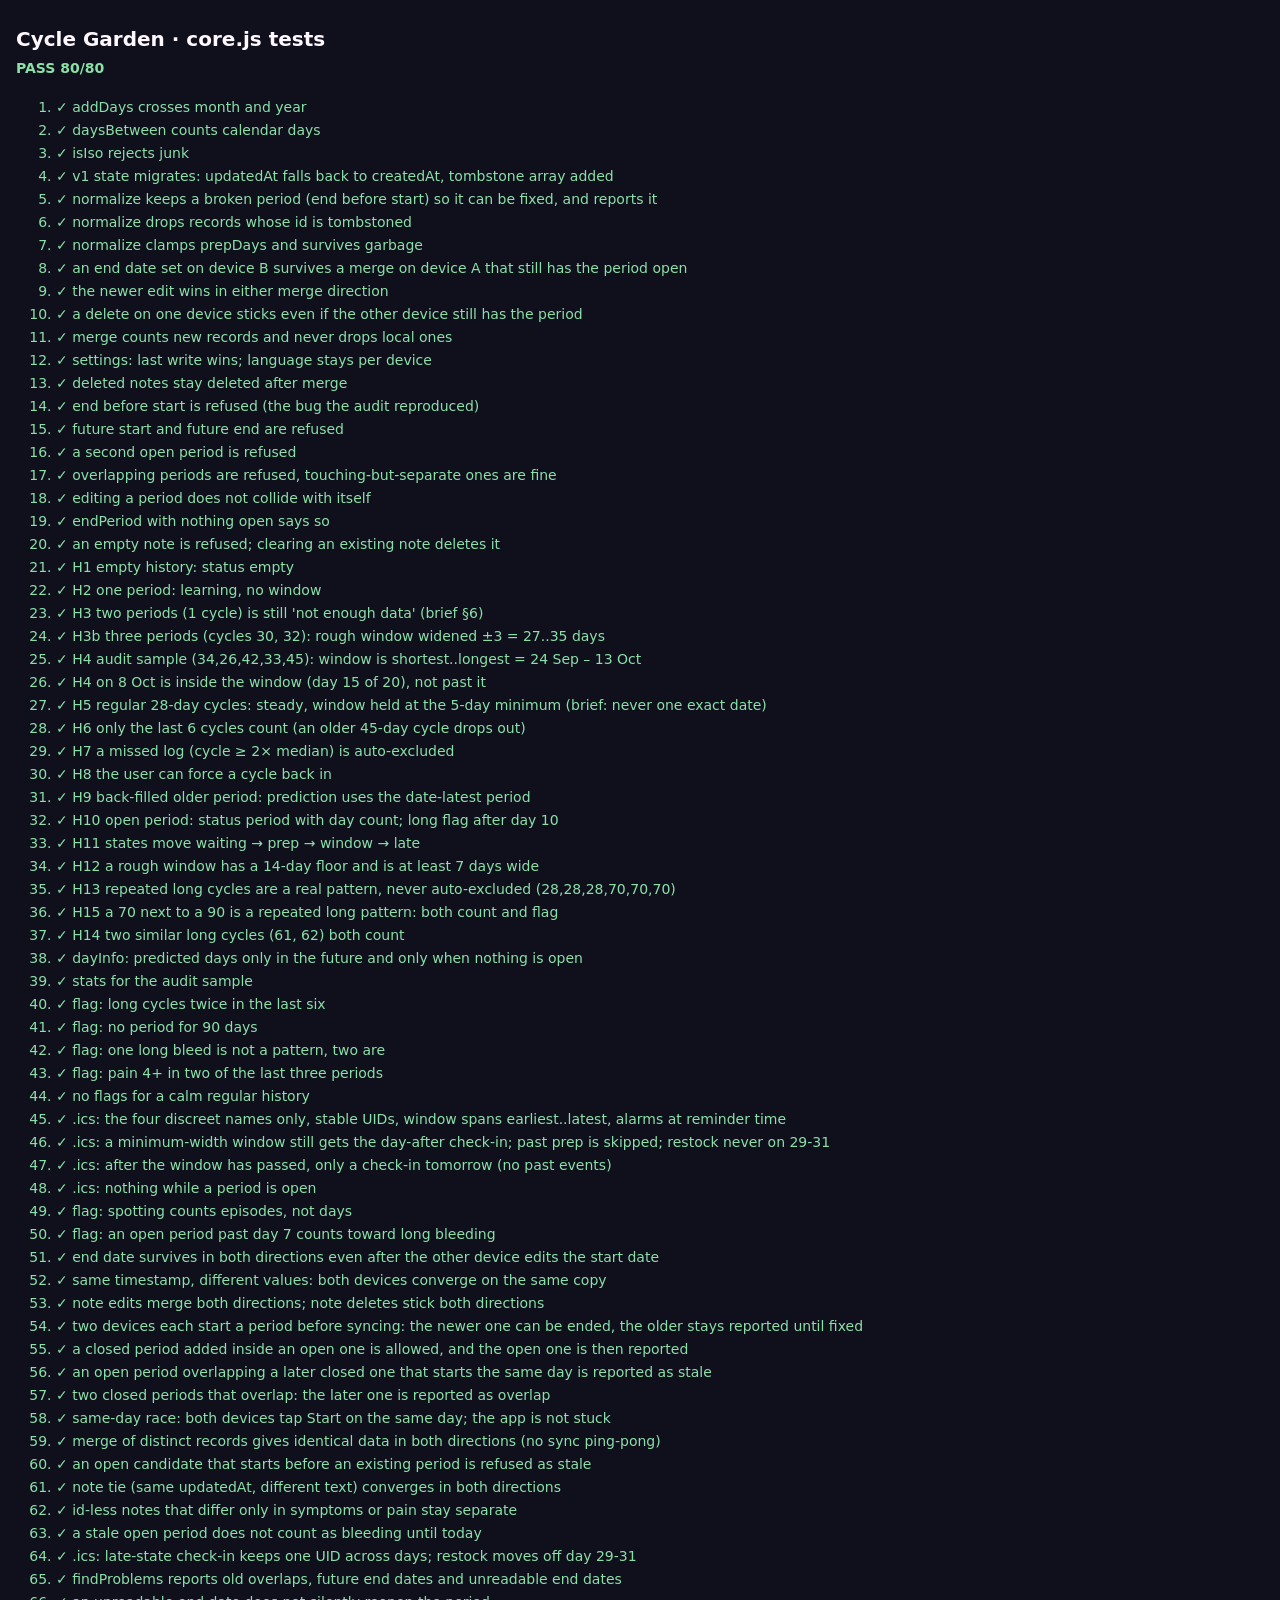
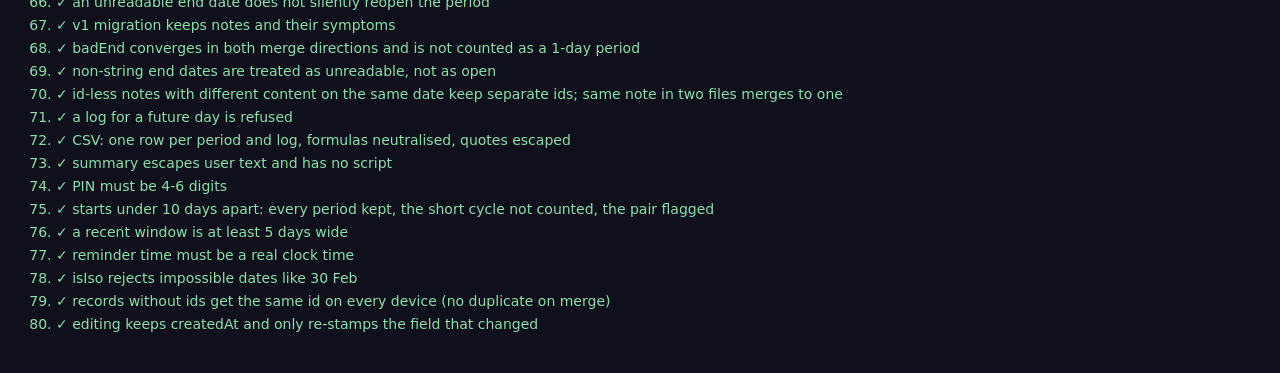
<file: tests.html>
<!doctype html>
<html lang="en">
<head>
<meta charset="utf-8">
<meta name="viewport" content="width=device-width, initial-scale=1">
<title>Cycle Garden tests</title>
<style>
  body { margin: 0; padding: 24px 16px; background: #10101d; color: #fff8ff; font: 14px/1.5 ui-sans-serif, system-ui, "Segoe UI", sans-serif; }
  h1 { font-size: 20px; margin: 0 0 4px; }
  #summary { margin: 0 0 18px; font-weight: 600; }
  .pass { color: #8be0a8; } .fail { color: #ff9b9b; }
  li { margin: 2px 0; } code { font-family: ui-monospace, Consolas, monospace; font-size: 12px; color: rgba(255,248,255,.7); }
</style>
</head>
<body>
<h1>Cycle Garden · core.js tests</h1>
<p id="summary">Running…</p>
<ol id="results"></ol>
<script type="module">
import * as core from "./core.js";
import * as report from "./report.js";
import { isValidPin } from "./lock.js";

const results = [];
const eq = (a, b) => JSON.stringify(a) === JSON.stringify(b);
function test(name, fn) {
  try {
    const detail = fn();
    results.push({ name, ok: detail === true || detail === undefined, detail: detail === true || detail === undefined ? "" : String(detail) });
  } catch (error) {
    results.push({ name, ok: false, detail: error.message });
  }
}
function expect(actual, expected) {
  if (!eq(actual, expected)) throw new Error(`expected ${JSON.stringify(expected)}, got ${JSON.stringify(actual)}`);
}

// Builds a state from [start, end] pairs. end "" = open period.
function history(pairs, extra = {}) {
  const s = core.emptyState();
  s.periods = pairs.map(([start, end], i) => ({ id: `p${i}`, startDate: start, endDate: end || "", cycleMode: "auto", createdAt: "2026-01-01T00:00:00Z", updatedAt: "2026-01-01T00:00:00Z" }));
  return { ...s, ...extra };
}
const sample = [["2026-03-02","2026-03-07"],["2026-04-05","2026-04-10"],["2026-05-01","2026-05-06"],["2026-06-12","2026-06-18"],["2026-07-15","2026-07-20"],["2026-08-29","2026-09-03"]];

// ---------- dates ----------
test("addDays crosses month and year", () => { expect(core.addDays("2026-12-30", 3), "2027-01-02"); });
test("daysBetween counts calendar days", () => { expect(core.daysBetween("2026-02-27", "2026-03-02"), 3); });
test("isIso rejects junk", () => { expect([core.isIso("2026-10-11"), core.isIso("11/10/2026"), core.isIso(""), core.isIso(null)], [true, false, false, false]); });

// ---------- normalize / migration ----------
test("v1 state migrates: updatedAt falls back to createdAt, tombstone array added", () => {
  const v1 = { language: "zh", periods: [{ id: "a", startDate: "2026-09-01", endDate: "", createdAt: "2026-09-01T01:00:00Z" }], notes: [], deletedNoteIds: [], settings: { prepDays: 5, reminderTime: "09:00" } };
  const s = core.normalize(v1);
  expect([s.schema, s.periods[0].updatedAt, s.deletedPeriodIds, s.periods[0].cycleMode], [2, "2026-09-01T01:00:00Z", [], "auto"]);
});
test("normalize keeps a broken period (end before start) so it can be fixed, and reports it", () => {
  const s = core.normalize({ periods: [{ id: "x", startDate: "2026-10-05", endDate: "2026-09-01" }] });
  expect([s.periods.length, core.findProblems(s, "2026-10-11")[0].code], [1, "err.endBeforeStart"]);
});
test("normalize drops records whose id is tombstoned", () => {
  const s = core.normalize({ periods: [{ id: "x", startDate: "2026-10-05" }], deletedPeriodIds: ["x"] });
  expect(s.periods.length, 0);
});
test("normalize clamps prepDays and survives garbage", () => {
  expect([core.normalize({ settings: { prepDays: 99 } }).settings.prepDays, core.normalize("nope").periods.length], [14, 0]);
});

// ---------- merge (the sync bug from the audit) ----------
test("an end date set on device B survives a merge on device A that still has the period open", () => {
  const a = history([["2026-10-01", ""]]);
  const b = history([["2026-10-01", "2026-10-06"]]);
  b.periods[0].updatedAt = "2026-10-06T08:00:00Z";
  const merged = core.mergeStates(a, b).state;
  expect(merged.periods[0].endDate, "2026-10-06");
});
test("the newer edit wins in either merge direction", () => {
  const older = history([["2026-10-01", "2026-10-05"]]);
  const newer = history([["2026-10-02", "2026-10-05"]]);
  newer.periods[0].updatedAt = "2026-10-08T00:00:00Z";
  expect([core.mergeStates(older, newer).state.periods[0].startDate, core.mergeStates(newer, older).state.periods[0].startDate], ["2026-10-02", "2026-10-02"]);
});
test("a delete on one device sticks even if the other device still has the period", () => {
  const a = core.deletePeriod(history([["2026-10-01", "2026-10-05"]]), "p0");
  const b = history([["2026-10-01", "2026-10-05"]]);
  expect([core.mergeStates(a, b).state.periods.length, core.mergeStates(b, a).state.periods.length], [0, 0]);
});
test("merge counts new records and never drops local ones", () => {
  const a = history([["2026-09-01", "2026-09-05"]]);
  const b = history([["2026-10-01", "2026-10-05"]]);
  b.periods[0].id = "other";
  const { state, added } = core.mergeStates(a, b);
  expect([state.periods.length, added.periods], [2, 1]);
});
test("settings: last write wins; language stays per device", () => {
  const a = { ...core.emptyState(), language: "en", settings: { prepDays: 3, reminderTime: "09:00", updatedAt: "2026-10-01T00:00:00Z" } };
  const b = { ...core.emptyState(), language: "zh", settings: { prepDays: 7, reminderTime: "20:00", updatedAt: "2026-10-02T00:00:00Z" } };
  const s = core.mergeStates(a, b).state;
  expect([s.settings.prepDays, s.language], [7, "en"]);
});
test("deleted notes stay deleted after merge", () => {
  let a = core.emptyState();
  a = core.saveNote(a, { id: "n1", date: "2026-10-01", note: "hi" }).state;
  const b = core.deleteNote(a, "n1");
  expect(core.mergeStates(a, b).state.notes.length, 0);
});

// ---------- validation ----------
test("end before start is refused (the bug the audit reproduced)", () => {
  const s = history([["2026-10-05", ""]]);
  expect(core.validatePeriod(s.periods, { ...s.periods[0], endDate: "2026-09-01" }, "2026-10-11"), "err.endBeforeStart");
});
test("future start and future end are refused", () => {
  expect([core.validatePeriod([], { id: "n", startDate: "2026-10-12", endDate: "" }, "2026-10-11"),
          core.validatePeriod([], { id: "n", startDate: "2026-10-10", endDate: "2026-10-12" }, "2026-10-11")], ["err.startFuture", "err.endFuture"]);
});
test("a second open period is refused", () => {
  const s = history([["2026-10-01", ""]]);
  expect(core.validatePeriod(s.periods, { id: "n", startDate: "2026-10-09", endDate: "" }, "2026-10-11"), "err.openExists");
});
test("overlapping periods are refused, touching-but-separate ones are fine", () => {
  const s = history([["2026-09-01", "2026-09-05"]]);
  expect([core.validatePeriod(s.periods, { id: "n", startDate: "2026-09-04", endDate: "2026-09-08" }, "2026-10-11"),
          core.validatePeriod(s.periods, { id: "n", startDate: "2026-09-06", endDate: "2026-09-08" }, "2026-10-11")], ["err.overlap", null]);
});
test("editing a period does not collide with itself", () => {
  const s = history([["2026-09-01", "2026-09-05"]]);
  expect(core.validatePeriod(s.periods, { ...s.periods[0], endDate: "2026-09-06" }, "2026-10-11"), null);
});
test("endPeriod with nothing open says so", () => {
  expect(core.endPeriod(history([["2026-09-01", "2026-09-05"]]), "2026-09-07").error, "err.noOpen");
});
test("an empty note is refused; clearing an existing note deletes it", () => {
  let s = core.emptyState();
  const first = core.saveNote(s, { date: "2026-10-01", note: "" });
  s = core.saveNote(s, { id: "n1", date: "2026-10-01", pain: 3 }).state;
  const cleared = core.saveNote(s, { id: "n1", date: "2026-10-01", pain: null });
  expect([first.error, cleared.deleted, cleared.state.notes.length, cleared.state.deletedNoteIds], ["err.noteEmpty", true, 0, ["n1"]]);
});

// ---------- prediction (12 sample histories) ----------
test("H1 empty history: status empty", () => { expect(core.getStatus(core.emptyState(), "2026-10-11").kind, "empty"); });
test("H2 one period: learning, no window", () => {
  const s = core.getStatus(history([["2026-10-01", "2026-10-05"]]), "2026-10-11");
  expect([s.kind, s.cycleDay], ["learning", 11]);
});
test("H3 two periods (1 cycle) is still 'not enough data' (brief §6)", () => {
  expect(core.predict(history([["2026-08-01", "2026-08-05"], ["2026-08-31", "2026-09-04"]])).level, "none");
});
test("H3b three periods (cycles 30, 32): rough window widened ±3 = 27..35 days", () => {
  const p = core.predict(history([["2026-07-02", "2026-07-06"], ["2026-08-01", "2026-08-05"], ["2026-09-02", "2026-09-06"]]));
  expect([p.level, p.earliest, p.latest], ["rough", "2026-09-29", "2026-10-07"]);
});
test("H4 audit sample (34,26,42,33,45): window is shortest..longest = 24 Sep – 13 Oct", () => {
  const p = core.predict(history(sample));
  expect([p.level, p.min, p.max, p.earliest, p.latest, p.steady], ["recent", 26, 45, "2026-09-24", "2026-10-13", false]);
});
test("H4 on 8 Oct is inside the window (day 15 of 20), not past it", () => {
  const s = core.getStatus(history(sample), "2026-10-08");
  expect([s.kind, s.windowDay, s.windowLength], ["window", 15, 20]);
});
test("H5 regular 28-day cycles: steady, window held at the 5-day minimum (brief: never one exact date)", () => {
  const p = core.predict(history([["2026-05-01","2026-05-05"],["2026-05-29","2026-06-02"],["2026-06-26","2026-06-30"],["2026-07-24","2026-07-28"]]));
  expect([p.steady, p.earliest, p.latest], [true, "2026-08-21", "2026-08-25"]);
});
test("H6 only the last 6 cycles count (an older 45-day cycle drops out)", () => {
  const starts = ["2025-01-01", "2025-02-15"]; // 45 days: not a missed log (< 2x 30), so only slice(-6) removes it
  for (let i = 0; i < 6; i += 1) starts.push(core.addDays(starts.at(-1), 30));
  const s = history(starts.map((a) => [a, core.addDays(a, 4)]));
  const p = core.predict(s);
  expect([core.getCycles(s)[0].length, core.getCycles(s)[0].counted, p.count, p.min, p.max], [45, true, 6, 30, 30]);
});
test("H7 a missed log (cycle ≥ 2× median) is auto-excluded", () => {
  const s = history([["2026-01-01","2026-01-05"],["2026-01-29","2026-02-02"],["2026-02-26","2026-03-02"],["2026-03-26","2026-03-30"],["2026-05-21","2026-05-25"]]);
  const cycles = core.getCycles(s);
  expect([cycles.at(-1).length, cycles.at(-1).counted, cycles.at(-1).autoExcluded, core.predict(s).max], [56, false, true, 28]);
});
test("H8 the user can force a cycle back in", () => {
  const s = history([["2026-01-01","2026-01-05"],["2026-01-29","2026-02-02"],["2026-02-26","2026-03-02"],["2026-03-26","2026-03-30"],["2026-05-21","2026-05-25"]]);
  s.periods[3].cycleMode = "include"; // the period that starts the 56-day cycle
  expect(core.predict(s).max, 56);
});
test("H9 back-filled older period: prediction uses the date-latest period", () => {
  const s = history([["2026-08-01","2026-08-05"],["2026-08-31","2026-09-04"],["2026-07-02","2026-07-06"]]);
  expect(core.predict(s).last.startDate, "2026-08-31");
});
test("H10 open period: status period with day count; long flag after day 10", () => {
  const s = history([["2026-09-01","2026-09-05"],["2026-10-01",""]]);
  const a = core.getStatus(s, "2026-10-03");
  const b = core.getStatus(s, "2026-10-12");
  expect([a.kind, a.day, a.long, b.long], ["period", 3, false, true]);
});
test("H11 states move waiting → prep → window → late", () => {
  const s = history([["2026-05-01","2026-05-05"],["2026-05-29","2026-06-02"],["2026-06-26","2026-06-30"],["2026-07-24","2026-07-28"]]);
  // window 2026-08-21 to 08-25 (5-day minimum), prepDays 5 → prep from 08-16
  expect(["2026-08-10","2026-08-15","2026-08-16","2026-08-17","2026-08-20","2026-08-21","2026-08-26","2026-08-29"].map((d) => core.getStatus(s, d).kind),
         ["waiting","waiting","prep","prep","prep","window","late","late"]);
  expect(core.getStatus(s, "2026-08-29").daysLate, 4);
});
test("H12 a rough window has a 14-day floor and is at least 7 days wide", () => {
  const p = core.predict(history([["2026-08-22","2026-08-24"],["2026-09-01","2026-09-03"],["2026-09-11","2026-09-13"]]));
  expect([core.daysBetween("2026-09-11", p.earliest), core.daysBetween(p.earliest, p.latest) + 1], [14, 7]);
});
test("H13 repeated long cycles are a real pattern, never auto-excluded (28,28,28,70,70,70)", () => {
  const starts = ["2026-01-01"];
  [28, 28, 28, 70, 70, 70].forEach((n) => starts.push(core.addDays(starts.at(-1), n)));
  const s = history(starts.map((a) => [a, core.addDays(a, 4)]));
  const p = core.predict(s);
  expect([core.getCycles(s).every((c) => c.counted), p.min, p.max, core.healthFlags(s, starts.at(-1)).includes("flag.long")], [true, 28, 70, true]);
});
test("H15 a 70 next to a 90 is a repeated long pattern: both count and flag", () => {
  const starts = ["2026-01-01"];
  [28, 28, 28, 70, 28, 28, 90].forEach((n) => starts.push(core.addDays(starts.at(-1), n)));
  const s = history(starts.map((a) => [a, core.addDays(a, 4)]));
  expect([core.getCycles(s).every((c) => c.counted), core.healthFlags(s, starts.at(-1)).includes("flag.long")], [true, true]);
});
test("H14 two similar long cycles (61, 62) both count", () => {
  const starts = ["2026-01-01"];
  [30, 30, 30, 30, 61, 62].forEach((n) => starts.push(core.addDays(starts.at(-1), n)));
  expect(core.predict(history(starts.map((a) => [a, core.addDays(a, 4)]))).max, 62);
});

// ---------- day classification ----------
test("dayInfo: predicted days only in the future and only when nothing is open", () => {
  const s = history(sample);
  const p = core.predict(s);
  expect([core.dayInfo(s, "2026-10-10", "2026-10-08", p).predicted, core.dayInfo(s, "2026-10-01", "2026-10-08", p).predicted, core.dayInfo(s, "2026-09-01", "2026-10-08", p).period], [true, false, true]);
});

// ---------- insights and flags ----------
test("stats for the audit sample", () => {
  expect(core.getStats(history(sample)), { cycleCount: 5, shortest: 26, longest: 45, average: 36, periodAverage: 6 });
});
test("flag: long cycles twice in the last six", () => { expect(core.healthFlags(history(sample), "2026-10-08").includes("flag.long"), true); });
test("flag: no period for 90 days", () => { expect(core.healthFlags(history([["2026-06-01","2026-06-05"]]), "2026-09-01").includes("flag.absent"), true); });
test("flag: one long bleed is not a pattern, two are", () => {
  const one = history([["2026-07-01","2026-07-05"],["2026-08-01","2026-08-10"],["2026-09-01","2026-09-05"]]);
  const two = history([["2026-07-01","2026-07-10"],["2026-08-01","2026-08-10"],["2026-09-01","2026-09-05"]]);
  expect([core.healthFlags(one, "2026-09-10").includes("flag.longBleed"), core.healthFlags(two, "2026-09-10").includes("flag.longBleed")], [false, true]);
});
test("flag: pain 4+ in two of the last three periods", () => {
  let s = history([["2026-07-01","2026-07-05"],["2026-08-01","2026-08-05"],["2026-09-01","2026-09-05"]]);
  s = core.saveNote(s, { date: "2026-08-02", pain: 4 }).state;
  s = core.saveNote(s, { date: "2026-09-02", pain: 5 }).state;
  expect(core.healthFlags(s, "2026-09-10").includes("flag.pain"), true);
});
test("no flags for a calm regular history", () => {
  const s = history([["2026-05-01","2026-05-05"],["2026-05-29","2026-06-02"],["2026-06-26","2026-06-30"],["2026-07-24","2026-07-28"]]);
  expect(core.healthFlags(s, "2026-08-01"), []);
});

// ---------- .ics ----------
test(".ics: the four discreet names only, stable UIDs, window spans earliest..latest, alarms at reminder time", () => {
  const ics = core.buildIcs(history(sample), new Date("2026-09-05T00:00:00Z"), "2026-09-05");
  const titles = [...new Set([...ics.matchAll(/SUMMARY:(.*)/g)].map((m) => m[1]))].sort();
  expect([titles, ics.includes("UID:window-20260924@cycle-garden"), ics.includes("DTEND;VALUE=DATE:20261014"),
          ics.includes("DTSTART;VALUE=DATE:20260919"), ics.includes("FREQ=DAILY;INTERVAL=2;UNTIL=20261013"), ics.includes("TRIGGER;RELATED=START:PT9H0M"),
          ics.includes("UID:checkin-after-20260924@cycle-garden"), ics.endsWith("END:VCALENDAR\r\n")],
         [["Body check-in", "Personal prep", "Personal window", "Restock essentials"], true, true, true, true, true, true, true]);
});
test(".ics: a minimum-width window still gets the day-after check-in; past prep is skipped; restock never on 29-31", () => {
  const regular = history([["2026-05-01","2026-05-05"],["2026-05-29","2026-06-02"],["2026-06-26","2026-06-30"],["2026-07-24","2026-07-28"]]);
  const ics = core.buildIcs(regular, new Date(), "2026-08-18");
  const restockDay = Number(ics.match(/UID:restock@cycle-garden\r\nDTSTAMP:\S+\r\nDTSTART;VALUE=DATE:(\d{8})/)[1].slice(6));
  expect([ics.includes("UID:checkin-after-20260821@cycle-garden\r\nDTSTAMP"), ics.includes("DTSTART;VALUE=DATE:20260826"), ics.includes("Personal prep"), restockDay <= 28],
         [true, true, false, true]);
});
test(".ics: after the window has passed, only a check-in tomorrow (no past events)", () => {
  const ics = core.buildIcs(history(sample), new Date(), "2026-10-20");
  expect([ics.includes("Personal window"), ics.includes("DTSTART;VALUE=DATE:20261021")], [false, true]);
});
test(".ics: nothing while a period is open", () => {
  expect(core.buildIcs(history([["2026-09-01","2026-09-05"],["2026-10-01",""]])).includes("VEVENT"), false);
});
test("flag: spotting counts episodes, not days", () => {
  let s = history([["2026-07-01","2026-07-05"],["2026-08-01","2026-08-05"],["2026-09-01","2026-09-05"]]);
  s = core.saveNote(s, { date: "2026-07-15", flow: "spotting" }).state;
  s = core.saveNote(s, { date: "2026-07-16", flow: "spotting" }).state;
  const one = core.healthFlags(s, "2026-09-10").includes("flag.spotting");
  s = core.saveNote(s, { date: "2026-08-18", flow: "spotting" }).state;
  expect([one, core.healthFlags(s, "2026-09-10").includes("flag.spotting")], [false, true]);
});
test("flag: an open period past day 7 counts toward long bleeding", () => {
  const s = history([["2026-07-01","2026-07-10"],["2026-08-01","2026-08-05"],["2026-09-01",""]]);
  expect(core.healthFlags(s, "2026-09-15").includes("flag.longBleed"), true);
});

// ---------- T1 audit follow-ups ----------
test("end date survives in both directions even after the other device edits the start date", () => {
  const a = core.normalize(history([["2026-10-01", ""]]));
  const b = core.endPeriod(a, "2026-10-06", "2026-10-06T08:00:00Z").state;
  const a2 = core.savePeriod(a, { ...a.periods[0], startDate: "2026-09-30" }, "2026-10-07T08:00:00Z").state;
  const ab = core.mergeStates(a2, b).state.periods[0];
  const ba = core.mergeStates(b, a2).state.periods[0];
  expect([ab.startDate, ab.endDate, ba.startDate, ba.endDate], ["2026-09-30", "2026-10-06", "2026-09-30", "2026-10-06"]);
});
test("same timestamp, different values: both devices converge on the same copy", () => {
  const a = core.normalize(history([["2026-10-01", ""]]));
  const b = core.normalize(history([["2026-10-01", "2026-10-05"]]));
  const ab = core.mergeStates(a, b).state; const ba = core.mergeStates(b, a).state;
  expect([ab.periods[0].endDate, ba.periods[0].endDate], ["2026-10-05", "2026-10-05"]);
});
test("note edits merge both directions; note deletes stick both directions", () => {
  const a = core.saveNote(core.emptyState(), { id: "n1", date: "2026-10-01", note: "old" }, "2026-10-01T00:00:00Z").state;
  const b = core.saveNote(a, { id: "n1", date: "2026-10-01", note: "new" }, "2026-10-02T00:00:00Z").state;
  const del = core.deleteNote(a, "n1");
  expect([core.mergeStates(a, b).state.notes[0].note, core.mergeStates(b, a).state.notes[0].note, core.mergeStates(b, del).state.notes.length, core.mergeStates(del, b).state.notes.length], ["new", "new", 0, 0]);
});
test("two devices each start a period before syncing: the newer one can be ended, the older stays reported until fixed", () => {
  const s = core.normalize(history([["2026-09-28", ""], ["2026-10-02", ""]]));
  const ended = core.endPeriod(s, "2026-10-06");
  const after = ended.state;
  const fixed = core.savePeriod(after, { ...after.periods.find((p) => p.id === "p0"), endDate: "2026-10-01" }).state;
  expect([ended.error, core.findProblems(s, "2026-10-08").map((p) => p.code), core.findProblems(after, "2026-10-11").map((p) => [p.id, p.code]),
          core.openPeriod(after), core.getStatus(after, "2026-10-11").kind === "period", core.startPeriod(after, "2026-10-10").error, core.findProblems(fixed, "2026-10-11").map((p) => [p.id, p.code])],
         [null, ["err.staleOpen"], [["p0", "err.staleOpen"]], null, false, null, [["p0", "err.tooClose"]]]);
  // choosing whether that 4-day cycle counts means both are real: the report ends
  const kept = core.savePeriod(fixed, { ...fixed.periods.find((p) => p.id === "p0"), cycleMode: "exclude" }).state;
  expect(core.findProblems(kept, "2026-10-11"), []);
});
test("a closed period added inside an open one is allowed, and the open one is then reported", () => {
  const s = core.normalize(history([["2026-10-01", ""]]));
  const r = core.savePeriod(s, { startDate: "2026-10-04", endDate: "2026-10-06" });
  expect([r.error, core.findProblems(r.state, "2026-10-11").map((p) => [p.id, p.code])], [null, [["p0", "err.staleOpen"]]]);
});
test("an open period overlapping a later closed one that starts the same day is reported as stale", () => {
  const s = core.normalize({ periods: [{ id: "a", startDate: "2026-10-04", endDate: "" }, { id: "b", startDate: "2026-10-04", endDate: "2026-10-06" }] });
  expect(core.findProblems(s, "2026-10-11").map((p) => [p.id, p.code]), [["a", "err.staleOpen"]]);
});
test("two closed periods that overlap: the later one is reported as overlap", () => {
  const s = core.normalize({ periods: [{ id: "a", startDate: "2026-10-01", endDate: "2026-10-05" }, { id: "b", startDate: "2026-10-03", endDate: "2026-10-07" }] });
  expect(core.findProblems(s, "2026-10-11").map((p) => [p.id, p.code]), [["b", "err.overlap"]]);
});
test("same-day race: both devices tap Start on the same day; the app is not stuck", () => {
  const s = core.normalize({ periods: [{ id: "bbb", startDate: "2026-10-02", endDate: "" }, { id: "aaa", startDate: "2026-10-02", endDate: "" }] });
  const reversed = core.normalize({ periods: [...s.periods].reverse() });
  const ended = core.endPeriod(s, "2026-10-06");
  expect([core.openPeriod(s).id, core.openPeriod(reversed).id, ended.error, core.getStatus(ended.state, "2026-10-11").kind === "period",
          core.findProblems(ended.state, "2026-10-11").map((p) => [p.id, p.code])],
         ["bbb", "bbb", null, false, [["aaa", "err.staleOpen"]]]);
});
test("merge of distinct records gives identical data in both directions (no sync ping-pong)", () => {
  const a = core.normalize({ periods: [{ id: "x", startDate: "2026-08-01", endDate: "2026-08-05" }], notes: [{ id: "m", date: "2026-08-02", note: "a" }], deletedPeriodIds: ["q"], deletedNoteIds: ["z"] });
  const b = core.normalize({ periods: [{ id: "y", startDate: "2026-09-01", endDate: "2026-09-05" }], notes: [{ id: "n", date: "2026-09-02", note: "b" }], deletedPeriodIds: ["p"], deletedNoteIds: ["w"] });
  const ab = core.mergeStates(a, b).state; const ba = core.mergeStates(b, a).state;
  expect([core.sameData(ab, ba), core.sameData(core.mergeStates(ab, ba).state, ab), ab.periods.map((x) => x.id), ab.deletedPeriodIds], [true, true, ["x", "y"], ["p", "q"]]);
});
test("an open candidate that starts before an existing period is refused as stale", () => {
  const s = history([["2026-09-01", "2026-09-05"]]);
  expect(core.validatePeriod(s.periods, { id: "n", startDate: "2026-08-20", endDate: "" }, "2026-10-11"), "err.pastNeedsEnd");
});
test("note tie (same updatedAt, different text) converges in both directions", () => {
  const a = core.normalize({ notes: [{ id: "n", date: "2026-09-02", note: "aaa", updatedAt: "2026-09-02T00:00:00Z" }] });
  const b = core.normalize({ notes: [{ id: "n", date: "2026-09-02", note: "bbb", updatedAt: "2026-09-02T00:00:00Z" }] });
  expect(core.sameData(core.mergeStates(a, b).state, core.mergeStates(b, a).state), true);
});
test("id-less notes that differ only in symptoms or pain stay separate", () => {
  const a = { notes: [{ date: "2026-09-02", symptoms: ["cramps"] }] };
  const b = { notes: [{ date: "2026-09-02", symptoms: ["tired"] }, { date: "2026-09-02", pain: 3 }] };
  expect(core.mergeStates(a, b).state.notes.length, 3);
});
test("a stale open period does not count as bleeding until today", () => {
  const s = history([["2026-07-01","2026-07-10"],["2026-08-01",""],["2026-08-29","2026-09-02"]]);
  expect(core.healthFlags(s, "2026-10-11").includes("flag.longBleed"), false);
});
test(".ics: late-state check-in keeps one UID across days; restock moves off day 29-31", () => {
  const s = history(sample);
  const a = core.buildIcs(s, new Date(), "2026-10-20"); const b = core.buildIcs(s, new Date(), "2026-10-25");
  const uid = (ics) => ics.match(/UID:(checkin-after-[^@]+)@/)[1];
  // earliest 24 Sep, prepDays 5 → restock would be 17 Sep; with prepDays 1 it is 21 Sep; force day 30 via a custom earliest
  const late = history([["2026-07-01","2026-07-05"],["2026-08-02","2026-08-06"],["2026-09-03","2026-09-07"],["2026-10-05","2026-10-09"]]);
  late.settings.prepDays = 3; // earliest = 2026-11-06 → restock 2026-11-01 (fine) ; try prepDays 6 → 2026-10-29 → clamp 28
  late.settings.prepDays = 6;
  const restock = core.buildIcs(late, new Date(), "2026-10-10").match(/UID:restock@cycle-garden\r\nDTSTAMP:\S+\r\nDTSTART;VALUE=DATE:(\d{8})/)[1];
  expect([uid(a) === uid(b), restock], [true, "20261028"]);
});
test("findProblems reports old overlaps, future end dates and unreadable end dates", () => {
  const s = core.normalize({ periods: [
    { id: "a", startDate: "2026-09-01", endDate: "2026-09-06" },
    { id: "b", startDate: "2026-09-04", endDate: "2026-09-08" },
    { id: "c", startDate: "2026-10-01", endDate: "2026-10-20" },
    { id: "d", startDate: "2026-08-01", endDate: "soon" } ] });
  expect(core.findProblems(s, "2026-10-11").map((p) => [p.id, p.code]).sort(), [["b", "err.overlap"], ["c", "err.endFuture"], ["d", "err.endInvalid"]]);
});
test("an unreadable end date does not silently reopen the period", () => {
  const s = core.normalize({ periods: [{ id: "d", startDate: "2026-08-01", endDate: "soon" }] });
  expect([s.periods[0].endDate, core.openPeriod(s)], ["2026-08-01", null]);
});
test("v1 migration keeps notes and their symptoms", () => {
  const s = core.normalize({ periods: [], notes: [{ id: "n", date: "2026-09-02", symptoms: ["cramps"], note: "ok", createdAt: "x", updatedAt: "x" }] });
  expect([s.notes.length, s.notes[0].symptoms, s.notes[0].flow, s.notes[0].pain], [1, ["cramps"], "", null]);
});
test("badEnd converges in both merge directions and is not counted as a 1-day period", () => {
  const bad = core.normalize({ periods: [{ id: "x", startDate: "2026-08-01", endDate: "soon" }] });
  const good = core.normalize({ periods: [{ id: "x", startDate: "2026-08-01", endDate: "2026-08-01" }] });
  expect([core.sameData(core.mergeStates(good, bad).state, core.mergeStates(bad, good).state), core.getStats(bad).periodAverage], [true, null]);
});
test("non-string end dates are treated as unreadable, not as open", () => {
  const s = core.normalize({ periods: [{ id: "x", startDate: "2026-08-01", endDate: 20261005 }] });
  expect([s.periods[0].badEnd, core.openPeriod(s)], [true, null]);
});
test("id-less notes with different content on the same date keep separate ids; same note in two files merges to one", () => {
  const a = { notes: [{ date: "2026-09-02", note: "from A" }] };
  const b = { notes: [{ date: "2026-09-02", note: "from B" }] };
  const b2 = { notes: [{ date: "2026-09-01", note: "other" }, { date: "2026-09-02", note: "from A" }] };
  expect([core.mergeStates(a, b).state.notes.length, core.mergeStates(a, b2).state.notes.length], [2, 2]);
});
test("a log for a future day is refused", () => {
  expect(core.saveNote(core.emptyState(), { date: core.addDays(core.todayIso(), 1), note: "x" }).error, "err.dateFuture");
});
test("CSV: one row per period and log, formulas neutralised, quotes escaped", () => {
  const st = core.normalize({ periods: [{ id: "a", startDate: "2026-03-02", endDate: "2026-03-07" }, { id: "b", startDate: "2026-04-01", endDate: "2026-03-20" }],
    notes: [{ id: "n", date: "2026-03-03", symptoms: [], note: '=1+1, "x"', pain: 3 }] });
  const lines = report.buildCsv(st, (k) => k).replace(/^\uFEFF/, "").trim().split("\r\n");
  expect(lines.length, 4);
  expect(lines[2].endsWith(`"'=1+1, ""x"""`), true);
  expect(lines[3].split(",")[2], ""); // an end before the start is not printed as a date
});
test("summary escapes user text and has no script", () => {
  const st = core.normalize({ periods: [{ id: "a", startDate: "2026-03-02", endDate: "2026-03-07" }], notes: [{ id: "n", date: "2026-03-03", symptoms: ["<b>x</b>"], note: "" }] });
  const html = report.buildSummaryHtml(st, { t: (k) => k, fmtLong: (d) => d, lang: "en" }, "2026-03-10");
  expect([html.includes("<b>x</b>"), html.includes("&lt;b&gt;x&lt;/b&gt;"), /<script/i.test(html)], [false, true, false]);
});
test("PIN must be 4-6 digits", () => { expect(["123", "1234", "123456", "1234567", "12a4", ""].map(isValidPin), [false, true, true, false, false, false]); });
test("starts under 10 days apart: every period kept, the short cycle not counted, the pair flagged", () => {
  const mk = (rows) => core.normalize({ periods: rows.map((x, i) => ({ id: "p" + i, startDate: x[0], endDate: x[1] })) });
  const same = mk([["2026-01-01","2026-01-05"],["2026-01-29","2026-02-02"],["2026-01-29","2026-02-02"],["2026-02-26","2026-03-02"]]);
  expect(core.getCycles(same).map((c) => [c.length, c.counted]), [[28, true], [0, false], [28, true]]);
  expect(core.predict(same).count, 2);
  const close = mk([["2026-04-01","2026-04-05"],["2026-04-29","2026-05-01"],["2026-05-06","2026-05-08"],["2026-05-27","2026-05-31"]]);
  expect(core.sortedPeriods(close).length, 4);
  expect(core.findProblems(close, "2026-06-10").map((p) => p.code), ["err.tooClose"]);
  expect(core.getCycles(close).map((c) => c.counted), [true, false, true]);
});
test("a recent window is at least 5 days wide", () => {
  const st = core.normalize({ periods: ["2026-01-01","2026-01-29","2026-02-26","2026-03-26"].map((d, i) => ({ id: "p" + i, startDate: d, endDate: core.addDays(d, 4) })) });
  const p = core.predict(st);
  expect([p.level, core.daysBetween(p.earliest, p.latest) + 1], ["recent", 5]);
});
test("reminder time must be a real clock time", () => {
  expect([core.normalize({ settings: { reminderTime: "99:99" } }).settings.reminderTime, core.normalize({ settings: { reminderTime: "23:59" } }).settings.reminderTime], ["09:00", "23:59"]);
});
test("isIso rejects impossible dates like 30 Feb", () => { expect([core.isIso("2026-02-30"), core.isIso("2026-04-31"), core.isIso("2024-02-29")], [false, false, true]); });
test("records without ids get the same id on every device (no duplicate on merge)", () => {
  const raw = { periods: [{ startDate: "2026-09-01", endDate: "2026-09-05" }], notes: [{ date: "2026-09-02", note: "x" }] };
  const m = core.mergeStates(raw, raw).state;
  expect([core.sameData(raw, raw), m.periods.length, m.notes.length], [true, 1, 1]);
});
test("editing keeps createdAt and only re-stamps the field that changed", () => {
  const s = core.normalize(history([["2026-09-01", "2026-09-05"]]));
  const r = core.savePeriod(s, { id: "p0", startDate: "2026-09-01", endDate: "2026-09-06" }, "2026-10-01T00:00:00Z").period;
  expect([r.createdAt, r.t.startDate, r.t.endDate], ["2026-01-01T00:00:00Z", "2026-01-01T00:00:00Z", "2026-10-01T00:00:00Z"]);
});

// ---------- report ----------
const passed = results.filter((r) => r.ok).length;
const summary = document.querySelector("#summary");
summary.textContent = `${passed === results.length ? "PASS" : "FAIL"} ${passed}/${results.length}`;
summary.className = passed === results.length ? "pass" : "fail";
document.title = summary.textContent;
document.querySelector("#results").innerHTML = results.map((r) =>
  `<li class="${r.ok ? "pass" : "fail"}">${r.ok ? "✓" : "✗"} ${r.name}${r.detail ? ` <code>${r.detail.replace(/</g, "&lt;")}</code>` : ""}</li>`).join("");
window.testResults = { passed, total: results.length, failed: results.filter((r) => !r.ok) };
</script>
</body>
</html>
</file>
